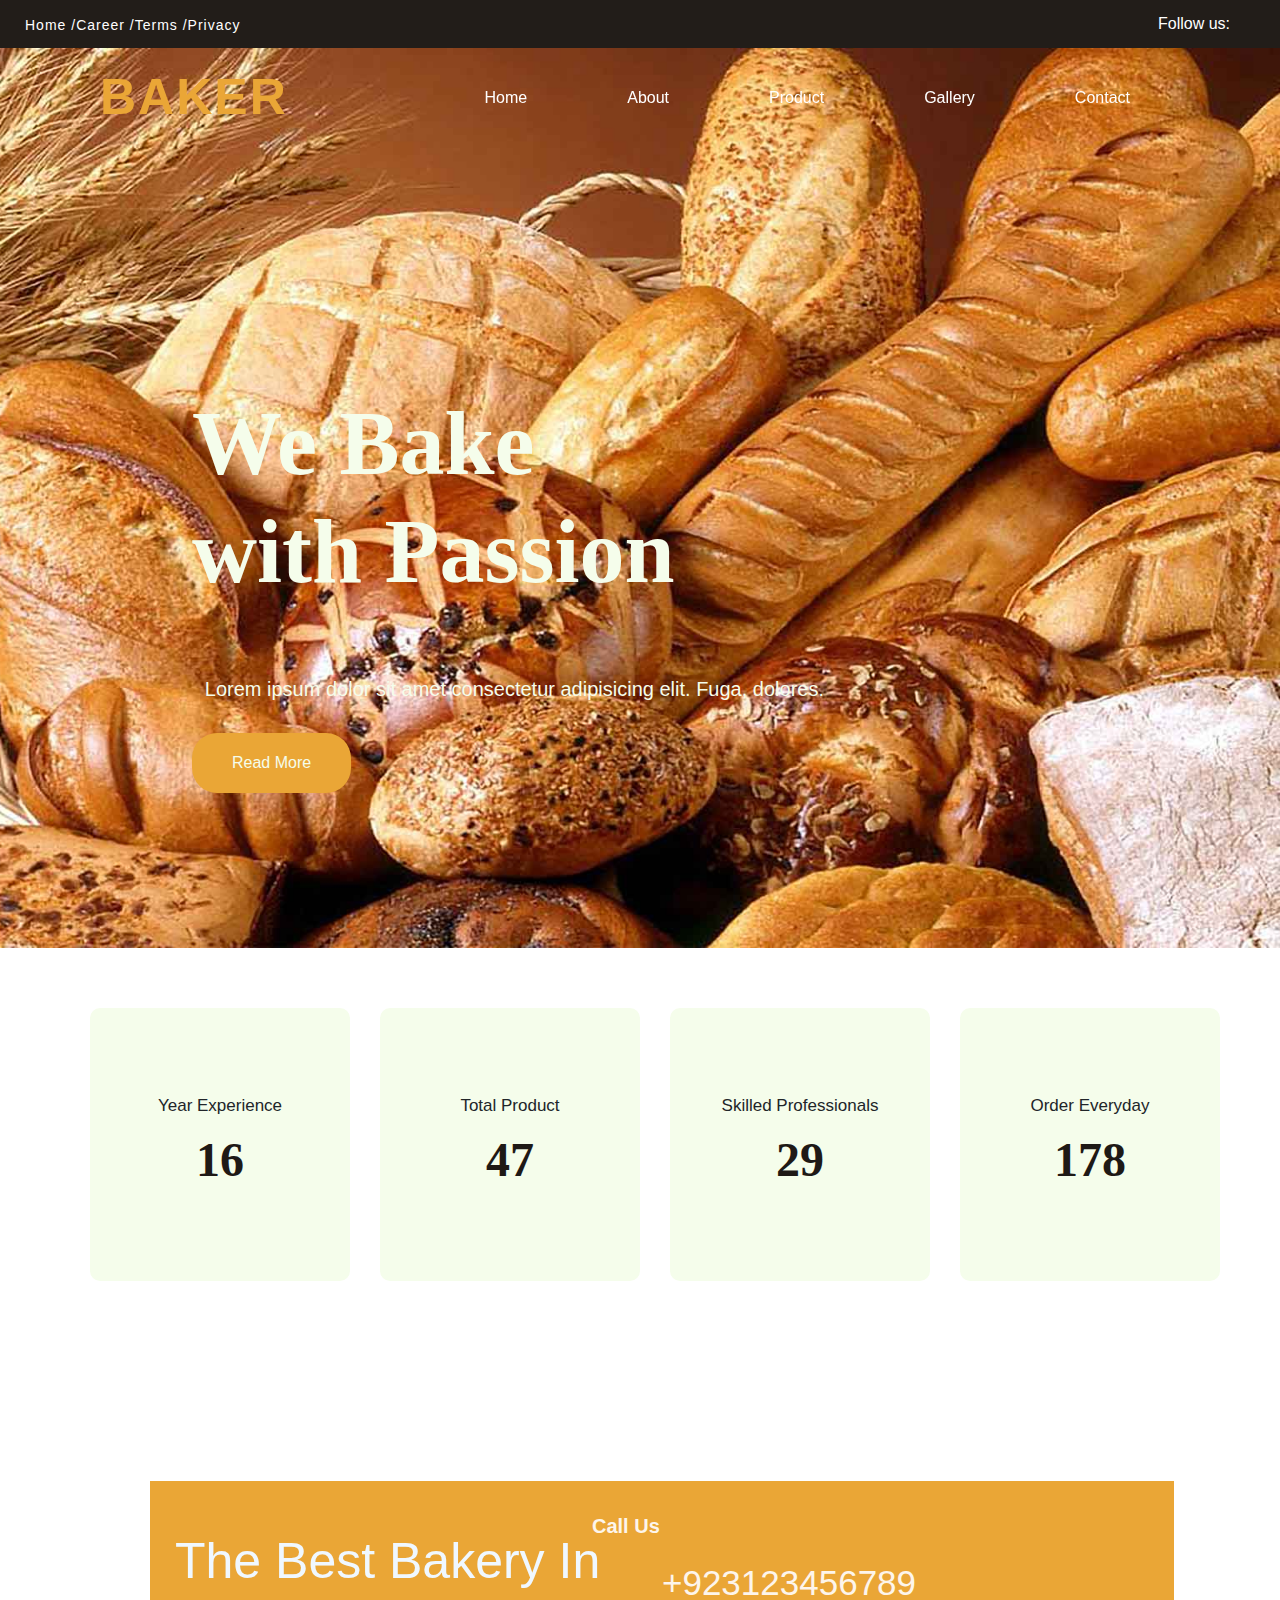
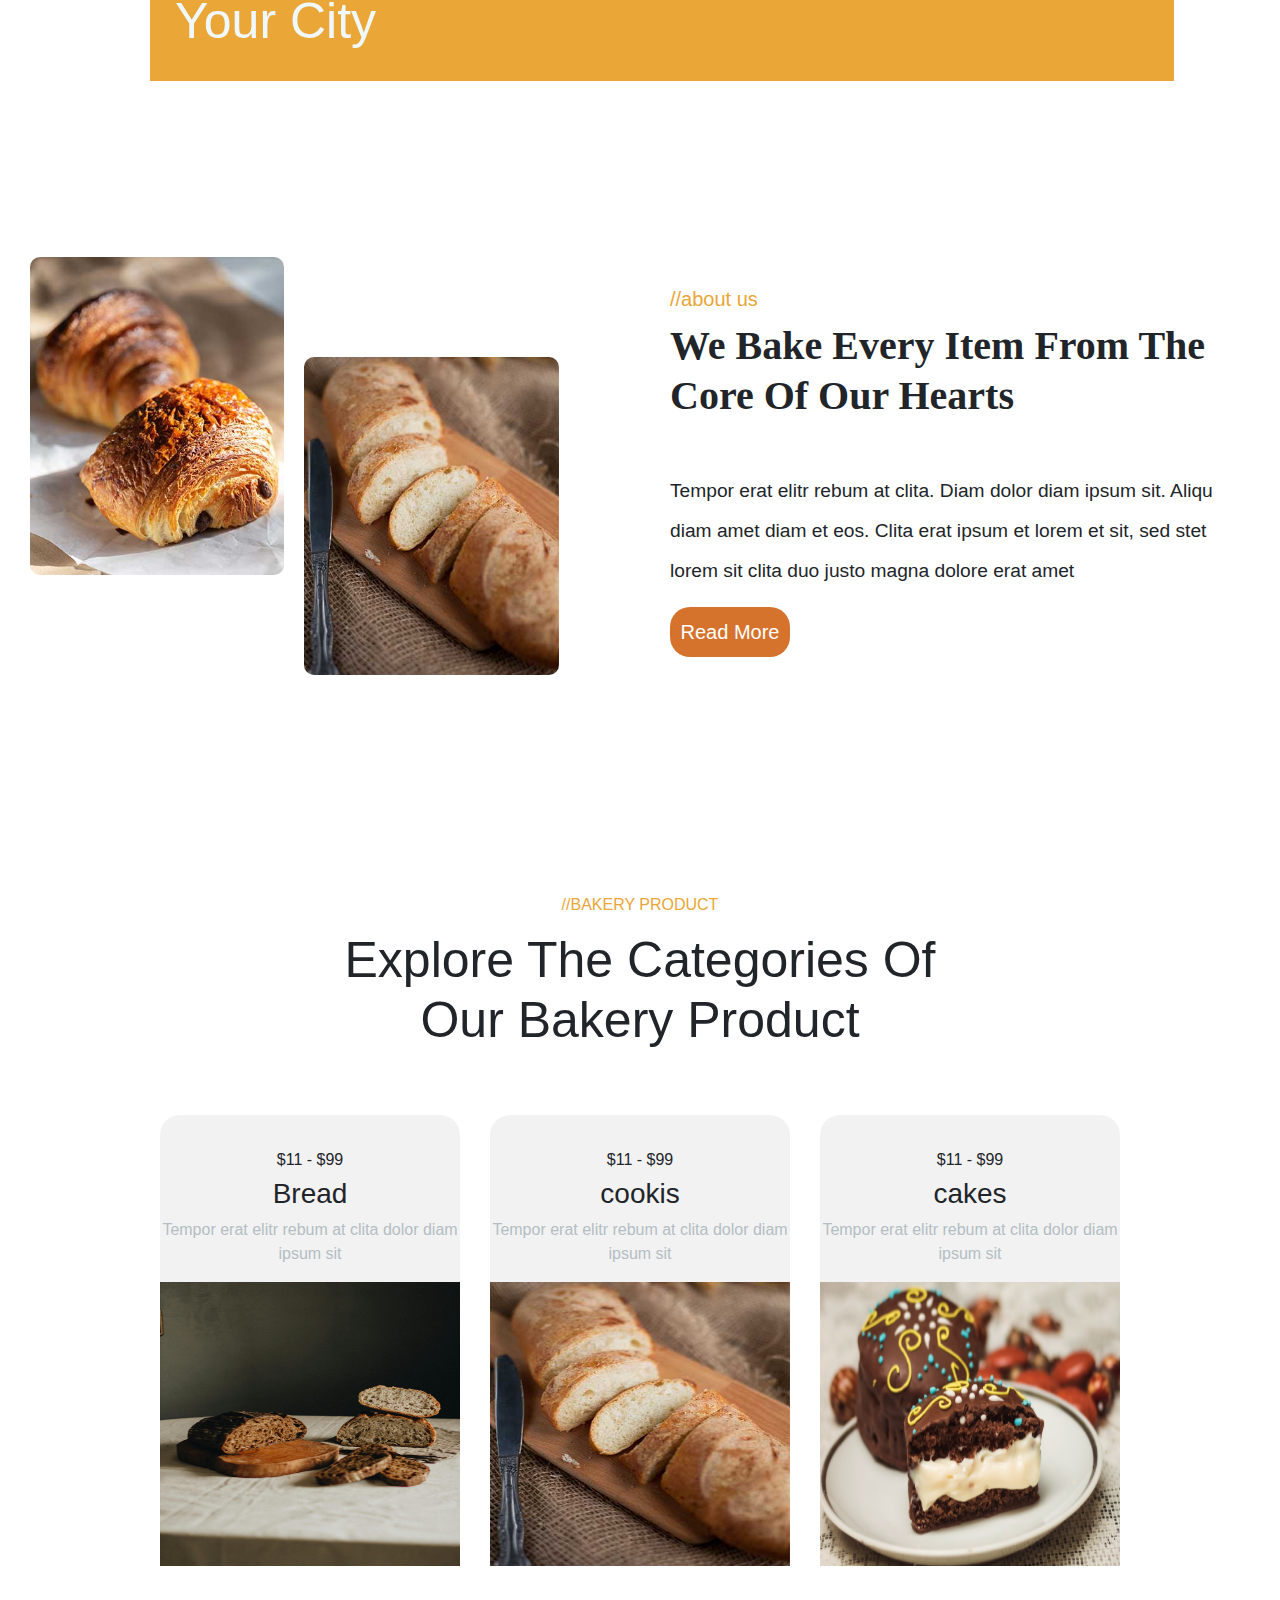
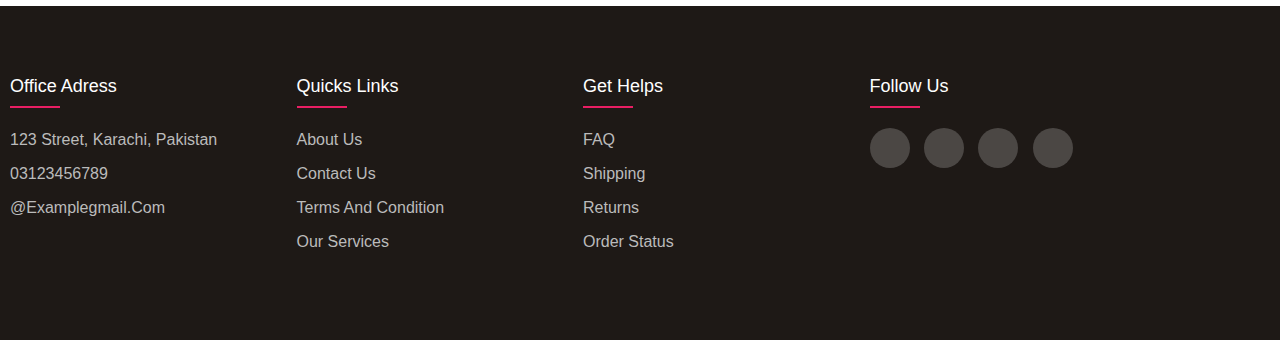
<file: project/index.html>
<!DOCTYPE html>
<html lang="en">
<head>
    <meta charset="UTF-8">
    <meta name="viewport" content="width=device-width, initial-scale=1.0">
    <link rel="stylesheet" href="style.css">
    <title>Baker & Bitez</title>
    <link rel="stylesheet" href="style.css">
    <link href="https://cdn.jsdelivr.net/npm/bootstrap@5.3.3/dist/css/bootstrap.min.css" 
    rel="stylesheet"
     integrity="sha384-QWTKZyjpPEjISv5WaRU9OFeRpok6YctnYmDr5pNlyT2bRjXh0JMhjY6hW+ALEwIH"
      crossorigin="anonymous">
<script src="https://cdn.jsdelivr.net/npm/bootstrap@5.3.3/dist/js/bootstrap.bundle.min.js"
 integrity="sha384-YvpcrYf0tY3lHB60NNkmXc5s9fDVZLESaAA55NDzOxhy9GkcIdslK1eN7N6jIeHz" 
 crossorigin="anonymous"></script>
<link rel="stylesheet" href="https://cdnjs.cloudflare.com/ajax/libs/font-awesome/6.5.1/css/all.min.css" 
integrity="sha512-DTOQO9RWCH3ppGqcWaEA1BIZOC6xxalwEsw9c2QQeAIftl+Vegovlnee1c9QX4TctnWMn13TZye+giMm8e2LwA=="
 crossorigin="anonymous" referrerpolicy="no-referrer" />
</head>
<body>
    <div class="container-1">
        <div class="left">
                <small><a href="">Home  /</a></small>
                <small><a href="">Career  /</a></small>
                <small><a href="">Terms  /</a></small>
                <small><a href="">Privacy</a></small>
        </div>
        <div class="right-1">
            <p>Follow us:</p>
             
        <div class="follow">
          <i class="fa-brands fa-facebook"></i>
          <i class="fa-brands fa-instagram"></i>
          <i class="fa-brands fa-twitter"></i>
          <i class="fa-brands fa-tiktok"></i>
        </div>
        
        </div>
    </div>
    <!-- topbar end -->
    
    <!-- navbar start -->
    <header>
         <a class="logo" href="">Baker </a>
             <div class="menu">
                <div class="btn">
                  <i class="fa-solid fa-x close-btn"></i>
                </div>
                 <a href="index.html">Home</a>
                 <a href="about us.html">About</a>
                 <a href="product.html">Product</a>
                 <a href="gallery.html">Gallery</a>
                 <a href="conctact us.html">Contact</a>
                </div>
            <div class="btn"> <i class="fa-solid fa-bars menu-icon"></i>
            
        </div>
      </header>
      <section class="section-main">

        <h1>We Bake <br> with Passion</h1>
        <p>Lorem ipsum dolor sit amet consectetur adipisicing elit. Fuga, dolores.</p>
        <button class="btn-3">Read More</button>
       </section>
                   <!-- facts starts -->
      

        <div class="containor-1">
          
          <div class="experience">
            <i class="fa-solid fa-certificate number-containor fa-4x"></i>
            <p class="year"> <br><br>Year Experience</p>
            <span class="number1" data-val="85">0000</span>
          </div>
          <div class="experience">
            <i class="fa-solid fa-bread-slice number-containor fa-4x"></i>
            <p class="year"><br> <br>Total Product</p>
            <span class="number1" data-val="247">0000</span>
          </div>
          <div class="experience">
            <i class="fa-solid fa-users number-containor fa-4x"></i>
            <p class="year"><br><br>Skilled Professionals</p>
            <span class="number1" data-val="146">0000</span>
          </div>
          <div class="experience">
            <i class="fa-solid fa-cart-shopping number-containor fa-4x"></i>
            <p class="year"><br> <br>Order Everyday</p>
            <span class="number1" data-val="999">0000</span>
          </div>
        </div>

        
       <!--box start-->
      <div class="box">
        <div class="right_box">
         <h1 class="hade">The Best Bakery In<br>Your City</h1>
        </div>
         <div class="left_box">
           <i class="fa-solid fa-phone fa-div"></i>
           <p class="para_1">Call Us</p>
           <p class="para_2">+923123456789</p>
        </div>
       </div>
       <!--box end-->

       <!-- about start -->
       <div class="maincontainer">
        
        <div class="man-1">
            <div class="picture">
        <img class="img-1" src="image/about-1.jpg">
            <img class="img-1-1" src="image/about-2.jpg">
        </div>
        </div>
        <div class="textabout">
         
        <div class="head">
            <h5>//about us</h5>
            <h1>We Bake Every Item From The Core Of Our Hearts</h1>
            <br>
            <p>Tempor erat elitr rebum at clita. Diam dolor diam ipsum sit. Aliqu diam amet diam et eos. Clita erat ipsum et lorem et sit, sed stet lorem sit clita duo justo magna dolore erat amet</p>
            <button class="btn-1">Read More</button>
            </div>
          </div>
        </div> 
       
       
        <p class="con">//BAKERY PRODUCT</P>
            <h1 class="heading">Explore The Categories Of <br> Our Bakery Product</h1>
    
                    
    
          <div class="gallery">
    
            <div class="content">
              <h6>$11 - $99</h6>
              <h3>Bread</h3>
              <p class="txt-p">Tempor erat elitr rebum at clita dolor diam ipsum sit </p>
              <img class="img_3" src="image/product1.jpg">
            </div>
    
            <div class="content">
              <h6>$11 - $99</h6>
              <h3>cookis</h3>
              <p class="txt-p">Tempor erat elitr rebum at clita dolor diam ipsum sit</p>
              <img class="img_3" src="image/about-2.jpg">
            </div>
    
            <div class="content">
              <h6>$11 - $99</h6>
              <h3>cakes</h3>
              <p class="txt-p">Tempor erat elitr rebum at clita dolor diam ipsum sit</p>
              <img class="img_3" src="image/img6.png">
            </div>
    
          </div>
          
     
          <!-- <call box end -->
 <!-- footer star -->
    <div class="footer">
      <div class="row">
        <div class="row-1">
          <div class="addres-1">
            <h4> Office Adress</h4>
            <ul class="ul-1">
                <li><a href="">123 Street, karachi, pakistan</a></li>
                <li><a href="">03123456789</a></li>
                <li><a href="">@examplegmail.com</a></li>
            </ul>
          </div>
          <div class="addres-1">
            <h4>Quicks links</h4>
            <ul class="ul-1">
              <li><a href="">About us</a></li>
              <li><a href="">Contact us</a></li>
              <li><a href="">Terms and condition</a></li>
              <li><a href="">Our services</a></li>
            </ul>
          </div>
          <div class="addres-1">
            <h4>Get Helps</h4>
            <ul class="ul-1">
              <li><a href="">FAQ</a></li>
              <li><a href="">Shipping</a></li>
              <li><a href="">Returns</a></li>
              <li><a href="">Order status</a></li>
            </ul>
          </div>
          <div class="addres-1">
            <h4>Follow us</h4>
            <div class="social-links">
              <a href=""><i class="fa-brands fa-facebook-f fa-anker"></i></i></a>
              <a href=""><i class="fa-brands fa-youtube fa-anker"></i></i></a>
              <a href=""><i class="fa-brands fa-yahoo fa-anker"></i></i></a>
              <a href=""><i class="fa-brands fa-github fa-anker"></i></i></a>
            </div>
          </div>
        </div>
      </div>
      </div>
    

      <script src="section.js"></script>
</body>
</html>
</file>
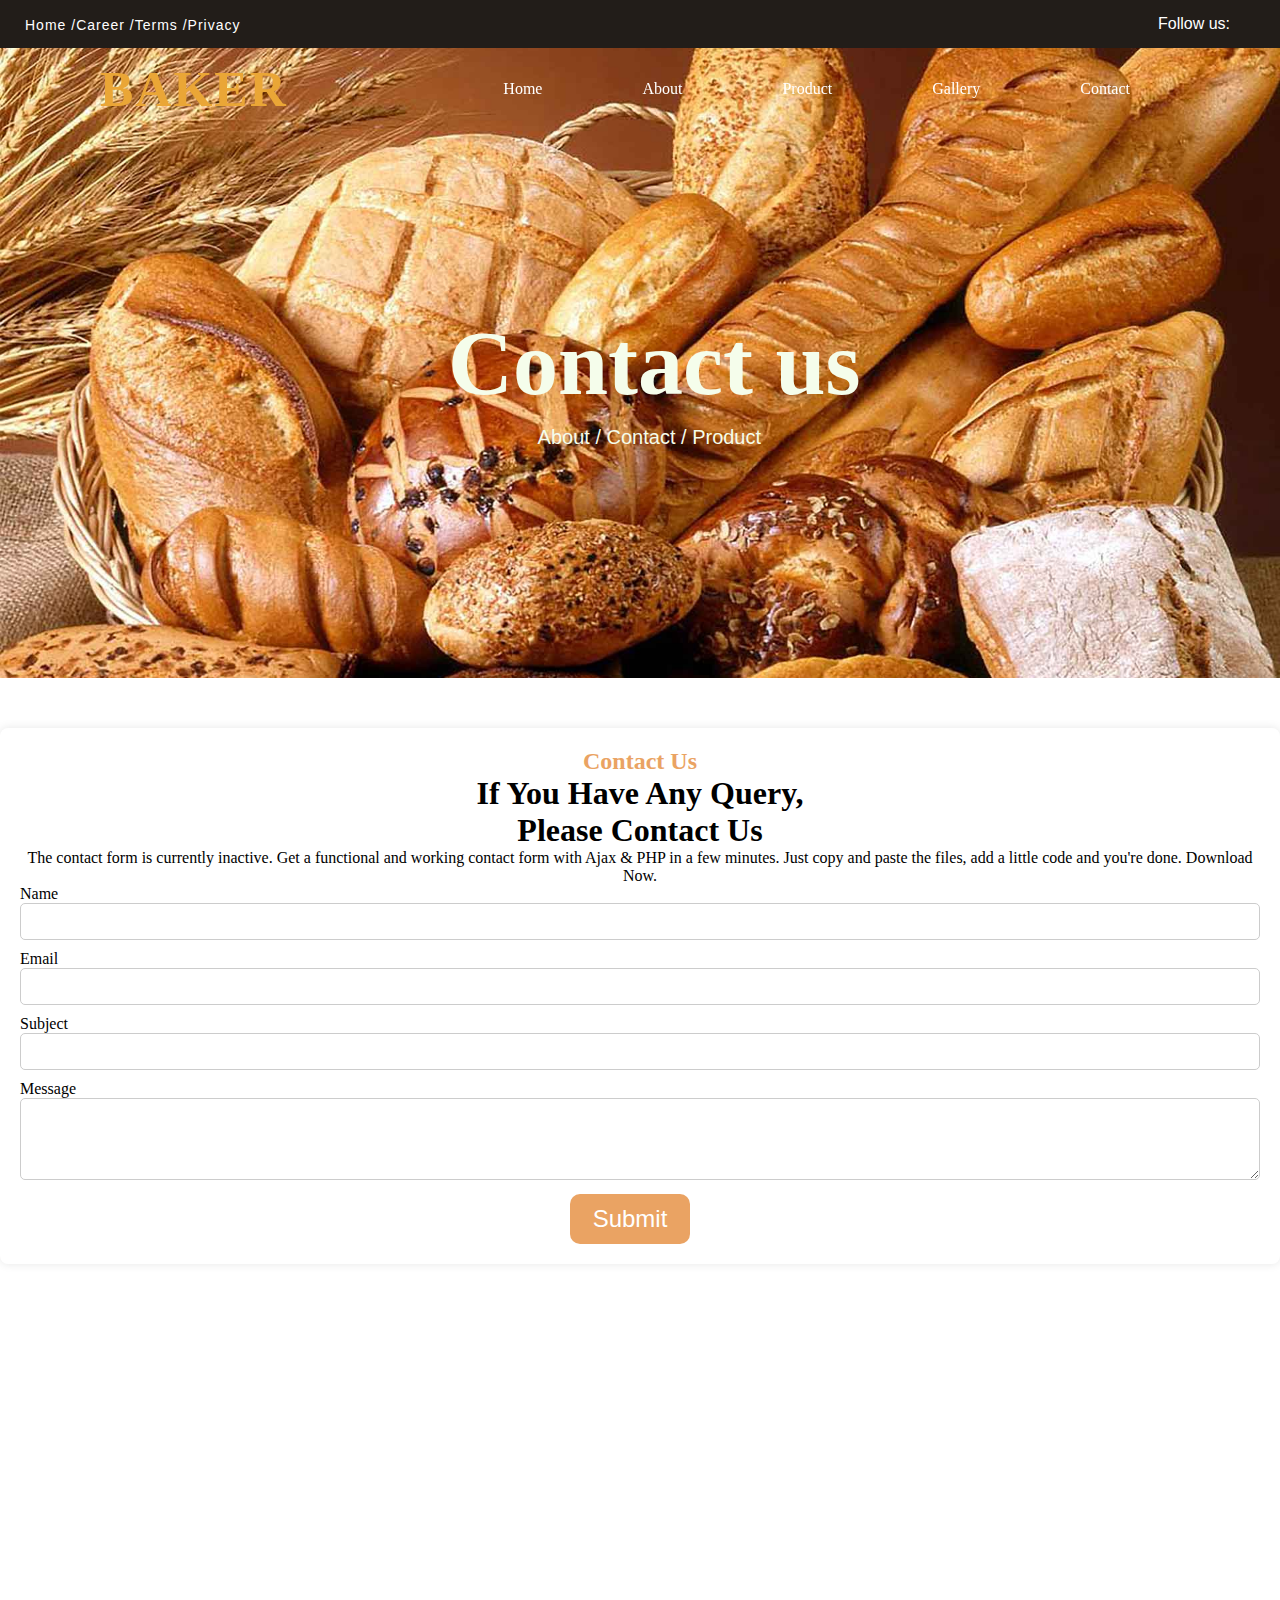
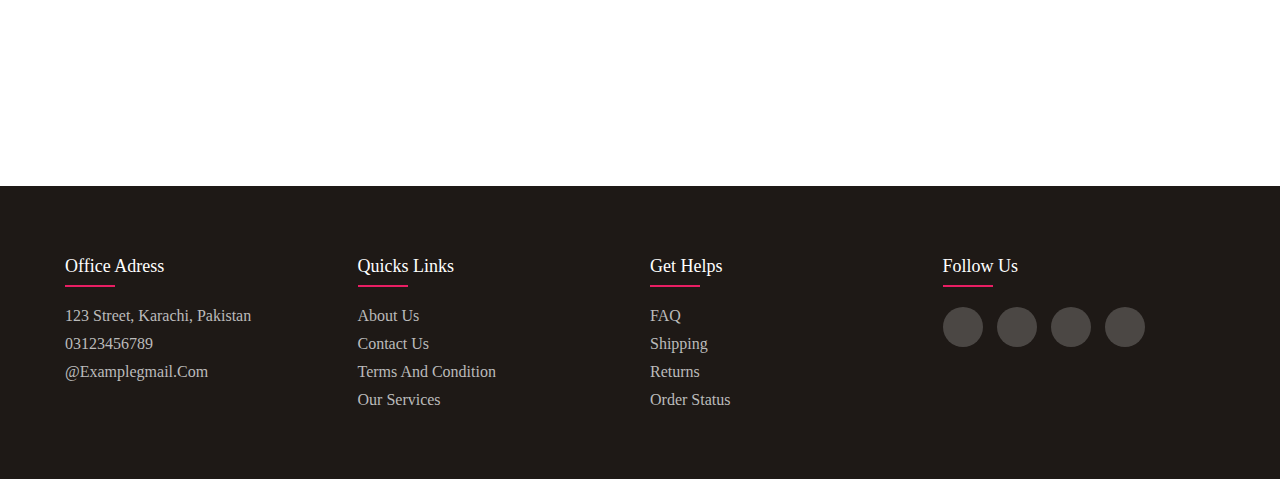
<file: project/conctact us.html>
<!DOCTYPE html>
<html lang="en">
<head>
<meta charset="UTF-8">
<meta name="viewport" content="width=device-width, initial-scale=1.0">
<link rel="stylesheet" href="conctact us.css">
<link rel="stylesheet" href="https://cdnjs.cloudflare.com/ajax/libs/font-awesome/6.5.1/css/all.min.css" 
integrity="sha512-DTOQO9RWCH3ppGqcWaEA1BIZOC6xxalwEsw9c2QQeAIftl+Vegovlnee1c9QX4TctnWMn13TZye+giMm8e2LwA=="
 crossorigin="anonymous" referrerpolicy="no-referrer" />
 <integrity="sha384-QWTKZyjpPEjISv5WaRU9OFeRpok6YctnYmDr5pNlyT2bRjXh0JMhjY6hW+ALEwIH"
      crossorigin="anonymous">
<script src="https://cdn.jsdelivr.net/npm/bootstrap@5.3.3/dist/js/bootstrap.bundle.min.js"
 integrity="sha384-YvpcrYf0tY3lHB60NNkmXc5s9fDVZLESaAA55NDzOxhy9GkcIdslK1eN7N6jIeHz" 
 crossorigin="anonymous"></script>
</head>
<body>
    <div class="container-1">
        <div class="left">
                <small><a href="#">Home  /</a></small>
                <small><a href="#">Career  /</a></small>
                <small><a href="#">Terms  /</a></small>
                <small><a href="#">Privacy</a></small>
        </div>
        <div class="right-1">
            <p>Follow us:</p>
             
        <div class="follow">
          <i class="fa-brands fa-facebook"></i>
          <i class="fa-brands fa-instagram"></i>
          <i class="fa-brands fa-twitter"></i>
          <i class="fa-brands fa-tiktok"></i>
        </div>
        
        </div>
    </div>
    <!-- topbar end -->
    
    <!-- navbar start -->
    <header>
      <a class="logo" href="">Baker </a>
          <div class="menu">
             <div class="btn">
               <i class="fa-solid fa-x close-btn"></i>
             </div>
              <a href="index.html">Home</a>
              <a href="about us.html">About</a>
              <a href="product.html">Product</a>
              <a href="gallery.html">Gallery</a>
              <a href="conctact us.html">Contact</a>
             </div>
         <div class="btn"> <i class="fa-solid fa-bars menu-icon"></i>
         
     </div>
   </header>
      <section class="section-main">

        <h1>Contact us</h1>
        <p>About / Contact / Product </p>
       </section>
  
    <div class="container">
        <h2>Contact Us</h2>
        <h1>If You Have Any Query,<br> Please Contact Us</h1>
        <p>The contact form is currently inactive. Get a functional and working contact form with Ajax & PHP in a few minutes. Just copy and paste the files, add a little code and you're done. Download Now.</p>
        <form id="contactForm">
            <label for="name">Name</label>
            <input type="text" id="name" name="name" required>
    
            <label for="email">Email</label>
            <input type="email" id="email" name="email" required>
    
            <label for="subject">Subject</label>
            <input type="text" id="subject" name="subject" required>
    
            <label for="message">Message</label>
            <textarea id="message" name="message" rows="4" required></textarea>
    
            <input type="submit" value="Submit">
        </form>
    </div>
   
    <br>
    <div class="map"><iframe src="https://www.google.com/maps/embed?pb=!1m18!1m12!1m3!1d924237.7111509291!2d66.49588169606527!3d25.192983466530812!2m3!1f0!2f0!3f0!3m2!1i1024!2i768!4f13.1!3m3!1m2!1s0x3eb33e06651d4bbf%3A0x9cf92f44555a0c23!2sKarachi%2C%20Karachi%20City%2C%20Sindh%2C%20Pakistan!5e0!3m2!1sen!2s!4v1711201136640!5m2!1sen!2s" width="600" height="450" style="border:0;" allowfullscreen="" loading="lazy" referrerpolicy="no-referrer-when-downgrade"></iframe></div>
<!-- footer star -->
<div class="footer">
    <div class="row">
      <div class="row-1">
        <div class="addres-1">
          <h4> Office Adress</h4>
          <ul class="ul-1">
              <li><a href="">123 Street, karachi, pakistan</a></li>
              <li><a href="">03123456789</a></li>
              <li><a href="">@examplegmail.com</a></li>
          </ul>
        </div>
        <div class="addres-1">
          <h4>Quicks links</h4>
          <ul class="ul-1">
            <li><a href="">About us</a></li>
            <li><a href="">Contact us</a></li>
            <li><a href="">Terms and condition</a></li>
            <li><a href="">Our services</a></li>
          </ul>
        </div>
        <div class="addres-1">
          <h4>Get Helps</h4>
          <ul class="ul-1">
            <li><a href="">FAQ</a></li>
            <li><a href="">Shipping</a></li>
            <li><a href="">Returns</a></li>
            <li><a href="">Order status</a></li>
          </ul>
        </div>
        <div class="addres-1">
          <h4>Follow us</h4>
          <div class="social-links">
            <a href=""><i class="fa-brands fa-facebook-f fa-anker"></i></i></a>
            <a href=""><i class="fa-brands fa-youtube fa-anker"></i></i></a>
            <a href=""><i class="fa-brands fa-yahoo fa-anker"></i></i></a>
            <a href=""><i class="fa-brands fa-github fa-anker"></i></i></a>
          </div>
        </div>
      </div>
    </div>
  </div>
  <script src="conctact us.js"></script>
  <script src="section.js"></script>
</body>
</html>
</file>
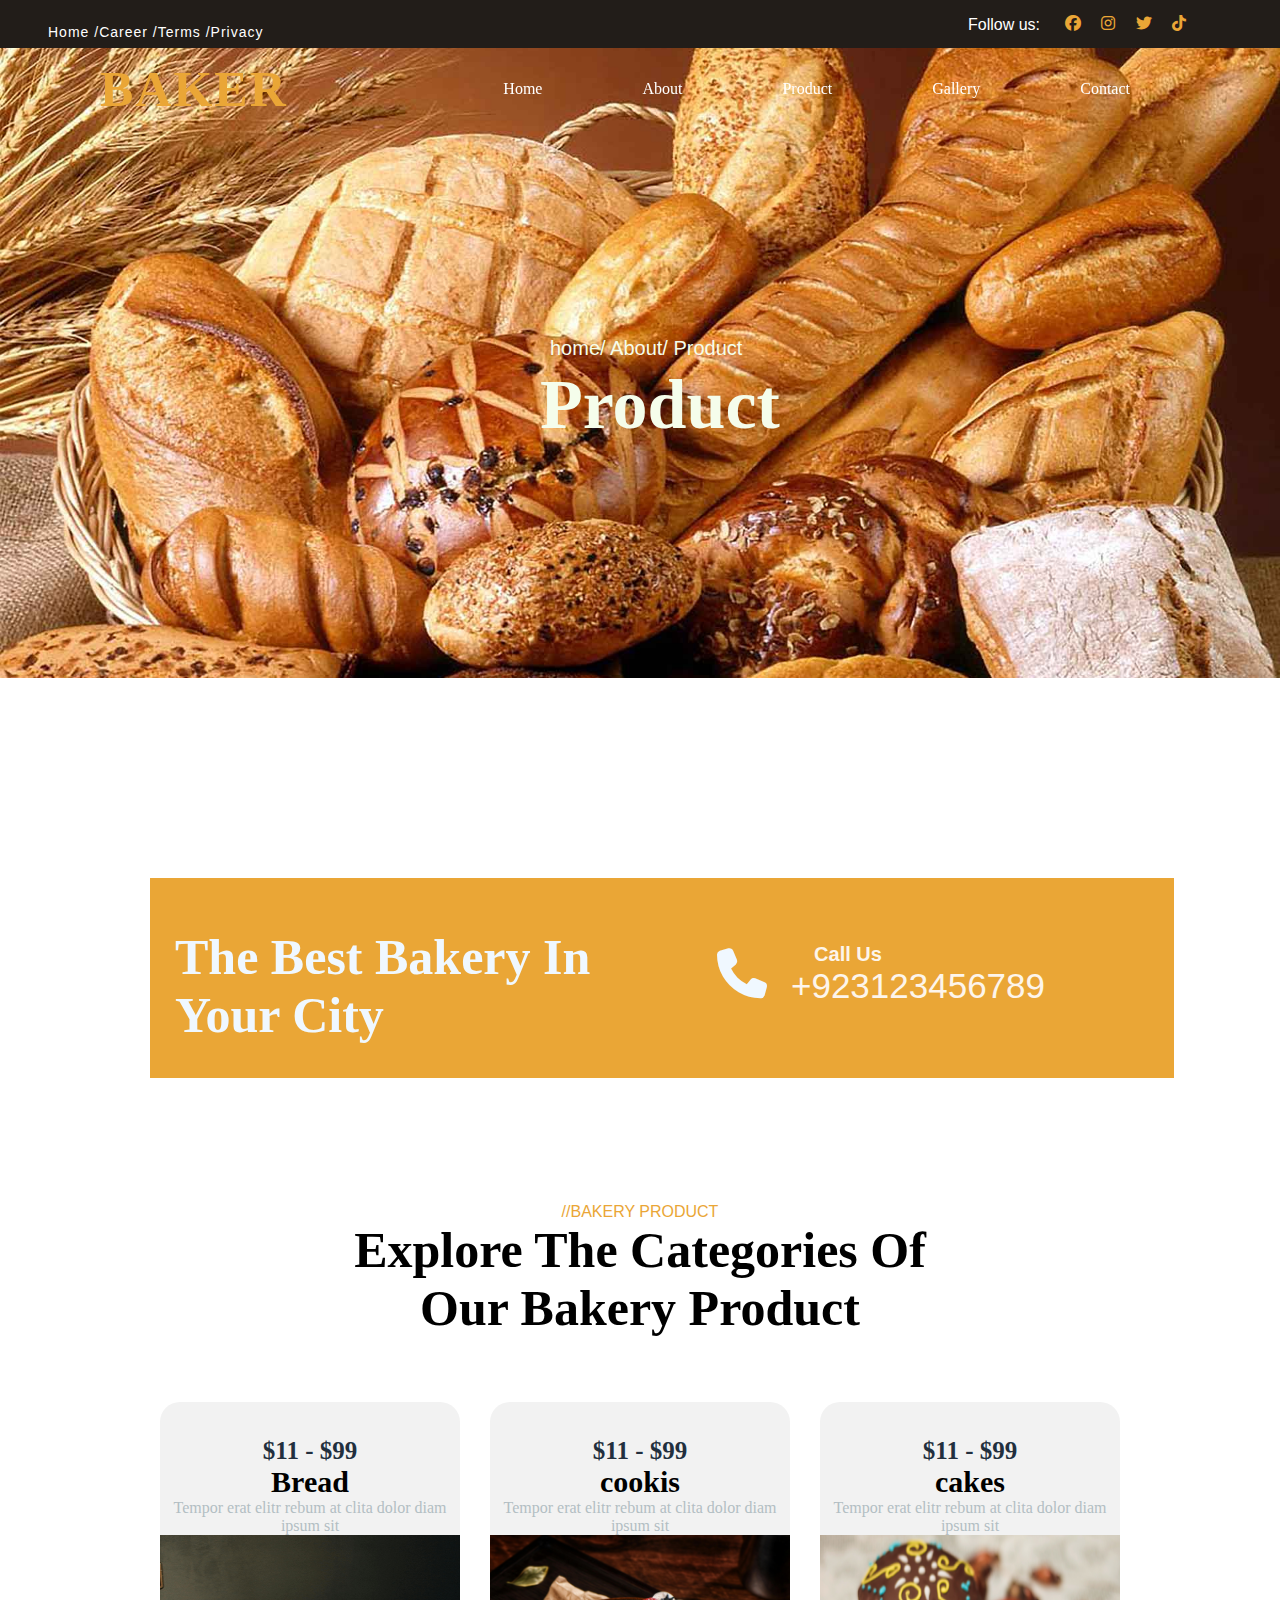
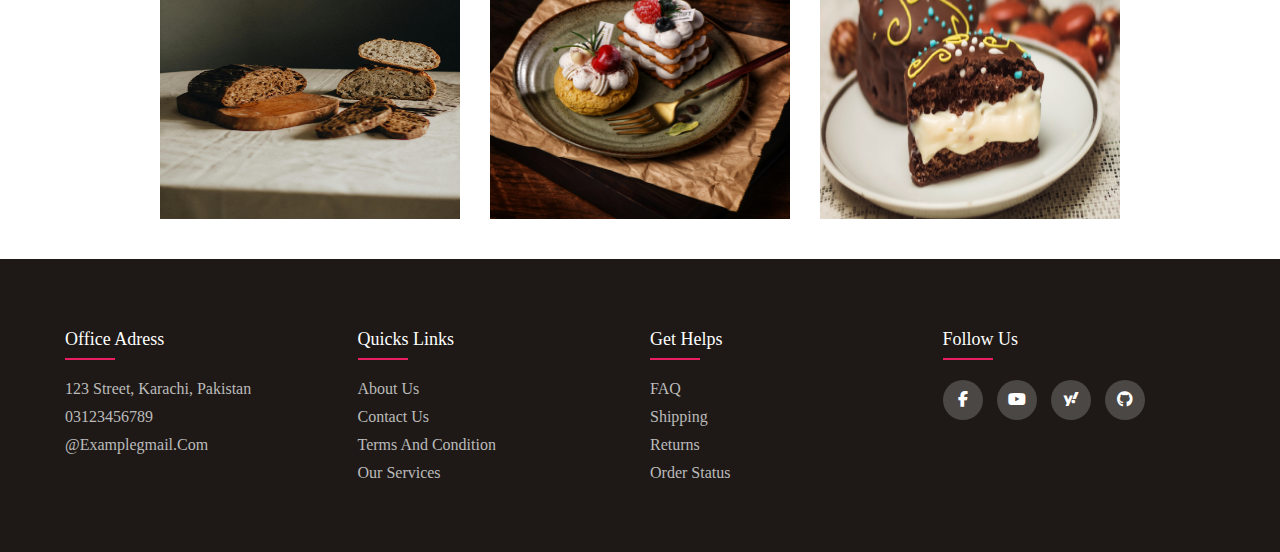
<file: project/product.html>
<!DOCTYPE html>
<html lang="en">
<head>
    <link rel="stylesheet" href="https://cdnjs.cloudflare.com/ajax/libs/font-awesome/6.1.1/css/all.min.css">
    <link rel="stylesheet" href="product.css">
    <title>PRODUCT page</title>
</head>
<body>
   <!-- topbar start -->
   <div class="container">
    <div class="left">
            <small><a href="">Home  /</a></small>
            <small><a href="">Career  /</a></small>
            <small><a href="">Terms  /</a></small>
            <small><a href="">Privacy</a></small>
    </div>
    <div class="right-1">
        <p>Follow us:</p>
         
    <div class="follow">
      <i class="fa-brands fa-facebook"></i>
      <i class="fa-brands fa-instagram"></i>
      <i class="fa-brands fa-twitter"></i>
      <i class="fa-brands fa-tiktok"></i>
    </div>
    </div>
</div>
<!-- topbar end -->
<!-- navbar start -->
<header>
  <a class="logo" href="">Baker </a>
      <div class="menu">
         <div class="btn">
           <i class="fa-solid fa-x close-btn"></i>
         </div>
          <a href="index.html">Home</a>
          <a href="about us.html">About</a>
          <a href="product.html">Product</a>
          <a href="gallery.html">Gallery</a>
          <a href="conctact us.html">Contact</a>
         </div>
     <div class="btn"> <i class="fa-solid fa-bars menu-icon"></i>
     
 </div>
</header>
<!-- navbar end -->
<section class="section-main">

  <h1> <br>Product</h1>
  <p><br><br><br>home/ About/ Product</p>
 </section> 
  <!--box start-->
      <div class="box">
       <div class="right_box">
        <h1 class="hade">The Best Bakery In<br>Your City</h1>
       </div>
        <div class="left_box">
          <i class="fa-solid fa-phone fa-div"></i>
          <p class="para_1">Call Us</p>
          <p class="para_2">+923123456789</p>
       </div>
      </div>
      <!--box end-->
      
      <!--Hading start-->
          <p class="con">//BAKERY PRODUCT</P>
        <h1 class="heading">Explore The Categories Of <br> Our Bakery Product</h1>
       <!--Haeding end-->  
                
      <!--card start-->
      <div class="gallery">

        <div class="content">
          <h6>$11 - $99</h6>
          <h3>Bread</h3>
          <p>Tempor erat elitr rebum at clita dolor diam ipsum sit</p>
          <img class="img_3" src="img/product1.jpg">
        </div>

        <div class="content">
          <h6>$11 - $99</h6>
          <h3>cookis</h3>
          <p>Tempor erat elitr rebum at clita dolor diam ipsum sit</p>
          <img class="img_3" src="img/proucte2.jpg">
        </div>

        <div class="content">
          <h6>$11 - $99</h6>
          <h3>cakes</h3>
          <p>Tempor erat elitr rebum at clita dolor diam ipsum sit</p>
          <img class="img_3" src="img/img6.png">
        </div>
      </div>
      <!--card end-->
      <!--footer start -->
      <footer>
     <div class="footer">
       <div class="row">
         <div class="row-1">
           <div class="addres">
             <h4> Office Adress</h4>
             <ul>
                 <li><a href="">123 Street, karachi, pakistan</a></li>
                 <li><a href="">03123456789</a></li>
                 <li><a href="">@examplegmail.com</a></li>
             </ul>
           </div>
           <div class="addres">
             <h4>Quicks links</h4>
             <ul>
               <li><a href="">About us</a></li>
               <li><a href="">Contact us</a></li>
               <li><a href="">Terms and condition</a></li>
               <li><a href="">Our services</a></li>
             </ul>
           </div>
           <div class="addres">
             <h4>Get Helps</h4>
             <ul>
               <li><a href="">FAQ</a></li>
               <li><a href="">Shipping</a></li>
               <li><a href="">Returns</a></li>
               <li><a href="">Order status</a></li>
             </ul>
           </div>
           <div class="addres">
             <h4>Follow us</h4>
             <div class="social-links">
               <a href=""><i class="fa-brands fa-facebook-f"></i></i></a>
               <a href=""><i class="fa-brands fa-youtube"></i></i></a>
               <a href=""><i class="fa-brands fa-yahoo"></i></i></a>
               <a href=""><i class="fa-brands fa-github"></i></i></a>
             </div>
           </div>
         </div>
       </div>
       </div>
        
      
   
 </footer>
      <script src="product.js"></script>
</body>
</html>
</file>
<file: project/style.css>
*{
    margin: 0;
    padding: 0;
    box-sizing:border-box ;
    font-family: sans-serif;
}
.container-1{
    display: flex;
    height: 48px;
    background: #221d19;
    width: 100%;
    font: 16px Roboto,sans-serif;
    color: #212529;
    align-items: center;
    justify-content: center;
}
.left{
    display: flex;
    list-style: none;
    padding: 5px 25px;
    width: 50%;
    height: 24px;
    font: 16px Roboto,sans-serif;
   
}
.left small a{
    text-decoration: none;
    color: white;
    top: 10px;
    margin: 5x;
    letter-spacing: 1px;
    margin-top: 12px;
    font: 14px Roboto,sans-serif;
    cursor: pointer;
}
.right-1{
    color: #f5fdeb;
    width: 50%;
    display: flex;
    align-items: end;
    justify-content: end;
}
.right-1 p {
    right: 0;
    color: white;
    margin: 0;
}
.follow{
    padding: 0 25px;
    letter-spacing: 15px;
    color: #EAA636;
    cursor: pointer;
}
header {
    z-index: 999;
    position: fixed;
    top: 0;
    left: 0;
    width: 100%;
    display: flex;
    justify-content: space-between;
    align-items: center;
    padding: 60px 100px;
    transition: 0.9s;
}
header .logo {
    color: #EAA636;
    font-size: 50px;
    font-weight: 700;
    text-transform: uppercase;
    text-decoration: none;
    letter-spacing: 2px;
}
header .menu {
    position: relative;
    display: flex;
    justify-content: center;
    align-items: center;
}
header .menu a {
    font: 24px;
    font-weight: 500;
    text-decoration: none;
    color: #fff;
    margin: 0 40px;
    padding: 0 10px;
    border-radius: 20px;
    transition: 0.3s;
    transition-property: color, background;
    background: rgba(0,0,0,0.0.1);
}
header .menu a:hover{
    color: #EAA636;
    background-color: #fff;
}
header.sticky {
    background: #221d19;
    color: #212529;
    top: 0;
    left: 0;
    padding: 10px 100px;
}
header .btn {
    color: #fff;
    font-size: 25px;
    cursor: pointer;
    display: none;
}
.section-main {
    position: relative;
    width: 100%;
    min-height: 100vh;
    background: url("image/carousel-1.jpg") no-repeat;
    background-color: linear-gradient(rgba(0,0,0,0.9) rgba(0,0,0,0.9));
    --bs-gradient: linear-gradient(180deg, rgba(255, 255, 255, 0.15), rgba(255, 255, 255, 0));
    background-position: center;
    color: linear-gradient(rgba(0,0,0,0.9) rgba(0,0,0,0.9));
    background-size:cover ;
    display: flex;
    align-items: center;
    opacity: 5;
}
.section-main h1 {
    font: 90px "Playfair Display",serif;
    font-weight: 900;
    color: #F5FDEB !important;
    margin: 10% 15%;
    line-height: 1.2;
    text-decoration: double;
    left: 20%;
    top: 50%;
}
.section-main p {
    position: absolute;
    top: 70%;
    left: 16%;
    font: 20px Roboto,sans-serif;
    color:#F5FDEB !important;
}
.btn-3 {
    position: absolute;
    background-color: #EAA636;
    padding: 15px 40px;
    height: 60px;
    margin: 10px 0;
    color: white;
    cursor: pointer;
    border-radius: 25px;
    font: 16px Roboto,sans-serif;
    color: #F5FDEB;
    border: none;
    top: 75%;
    left: 15%;
    
}


/* facts start */


.extra {
    align-items: center;
    justify-content: center;
}

.containor-1{
    display: flex;
    max-width: 100%;
    height: auto;
    text-align: center;
    padding: 60px 60px 0px;
    position: relative;
    align-items: center;
    justify-content: center;
  }
.experience{
      background-color: #F5FDEB !important;
      padding: 48px;
      width: 260px;
      height: 273px;
      margin-left: 30px;
      border-radius: 10px;
      cursor: pointer;
      transition: .5s;
    
  }
.number-containor{
    color: #EAA636;
    margin-top: 8px;
  }

.year{
    font: 17px Roboto,sans-serif;
  }
.number1{
    
    font:  48px "Playfair Display",serif;
    font-weight: 700;
    color: #1E1916;
  }
.extra{
    padding: 96px 12px;
  }
 div.experience:hover {
    transform: scale(1.1);
    background: #fff;
    border: 1px solid #F5FDEB;
  }


 /*box start*/

 .box {
     height: 200px;
     width: 80%;
     margin-top: 200px;
     background-color: #eaa636;
     color: aliceblue;
     margin-left : 150px;
     display: flex;
     justify-content: center;
     align-items: center;
 }
 .right_box{
     height: 150px;
     width: 50%;
     padding-top: 25px;
     padding-left: 25px;
     padding-bottom: 25px;
 }
 .left_box{
     height: 150px;
     width: 50%;
 }
 .hade{
     font-size: 50px;
     margin-bottom: 5px;
 
 }
 .fa-div{
     position: relative;
     bottom: 15px;
     margin-left: 55px;
     font-size: 50px;
     margin-top: 60px;
     
 }
 
 .para_1 { 
     position: relative;
     bottom: 70px;
     right: 70px;
     color: #fdf5eb;
     font-family: roboto,sans-serif;
     font-size: 20px;
     font-weight: bolder;
 }
 .para_2{
     position: relative;
     bottom: 70px;
     color: #fdf5eb;
     font-family:  roboto, sans-serif;
     font-size: 35px;
 }
 /* box end */

 /* about start */
 .maincontainer{
    display: flex;
    width: 100%;
   max-height: 657.59px;
   margin-top: 10%;
}
.man-1 {
    width: 50%;
    height: 465.59px;
    margin: 48px 0px 0px ;
    padding-left: 30px;
}
.picture {
    width: 30%;
    height: 30%;
    display: flex;
}
.img-1 {
    width: 255px;
    height: 318px;
    border-radius: 10px;
}
.img-1-1 {
    width: 255px;
    height: 318px;
    margin: 100px 20px;
    border-radius: 10px;
}
.textabout {
    display: flex;
    width: 50%;
    height: 465.59px;
    margin: 48px 0 ;
    padding: 30px;
   font-size: larger;
    line-height: 40px;

}
.head h5 {
    color: #EAA636;
}
.head h1 {
    margin: 10px 0px;
    font: 40px "Playfair Display",serif;
    line-height: 50px;
    font-weight: 800;
} 
.btn-1{
    color: #fff;
    background-color: rgb(213, 115, 45) ;
    border-radius: 20px;
    /* padding-right: 30px; */
    width: 120px;
    height: 50px;
    font-size: 20px;
    cursor: pointer;
    border: none;
    transition: 0.3s ease;
    position: absolute;
    font-weight: 500;

  
    
} 
 .btn-1 :hover{
background-color: rgb(213, 115, 45) ;
}   
 
h3{
    text-align: center;
    margin: 0;
    padding-top: 10;
    font-size: 30px;
}
.gallery{
    display: flex;
    flex-wrap: wrap;
    width: 100%;
    justify-content: center;
    align-items: center;
    margin: 50px 0;
}

.content{
    width: 300px;
    margin: 15px;
    box-sizing: border-box;
    float: left;
    text-align: center;
    border-radius: 20px;
    cursor: pointer;
    padding-top: 10px;
    box-shadow: 0 14px 28px rgba(0, 0, 0, 0.25),
    0 10px 10px rgba(0, 0, 0, 0.22.);
    transition: .4s;
    background: #f2f2f2;
    opacity: 1;
    transition: 0.6s;
}
.content:hover{
    box-shadow: 0 3px 6px #eaa636,
    0 3px 6px rgba(241, 109, 14, 0.637);
    opacity: 1;
}
.content >*{
    transform: translateY(25px);
    transition: transform 0.6s;
}
.content:hover >*{
    transform: translateY(0px);
    color: #eaa636;
    
}
.img_3{
    width: 100%;
    height: 284px;
    text-align: center;
    margin: 0 auto;
    display: block;
}
.txt-p{
    text-align: center;
    padding-top: 0 8px;
    color: #b2bec3;
}
h6{
    font-size: 25px;
    text-align: center;
    color: #222f3e;
    margin: 0;
}

.con{
    text-align: center;
    margin-top: 125px;
    color: #eaa636;
    font:16px roboto,sans-serif;
}
.heading{
    text-align: center;
    font-size: 50px;
}
 
  /* footer start */
  .footer{
    background: #1E1916;
     padding: 70px 0;
}

.row{
    max-width: 1170px;
    margin: auto;

}
.ul-1 {
    list-style: none;
    padding: 0;
}
.row-1 {
    display: flex;
    flex-wrap: wrap;
}
.addres-1 {
    width: 25%;
    padding: 0 10px;
}
.addres-1 h4 {
    font-size: 18px;
    color: #ffffff;
    text-transform: capitalize;
    margin-bottom: 30px;
    font-weight: 500;
    position: relative;
}
.addres-1 h4::before{
    content: '';
    position: absolute;
    left: 0;
    bottom: -10px;
    background-color: #e91e63;
    height: 2px;
    box-sizing: border-box;
    width: 50px;
}
.ul-1 li:not(:last-child) {
   margin-bottom: 10px;
}
.ul-1 li a {
    font-size: 16px;
    text-transform: capitalize;
    color: #ffffff;
    text-decoration: none;
    font-weight: 300;
    color: #bbbbbb;
    display: block;
    transition: all 0.3s ease;
}
.ul-1 li a:hover {
    color: #ffffff;
    padding-left: 8px;
}
.social-links a{
    display: inline-block;
    height: 40px;
    width: 40px;
    background-color: rgba(255, 255, 255, 0.2);
    margin:0 10px 10px 0;
    text-align: center;
    line-height: 40px;
    border-radius: 50%;
    color: #ffffff;
    transition: all 0.9s ease;
}
.social-links  :hover {
    background-color: #ffffff;
    color:#24262b;
}







@media (max-width: 1060px) {
    *{
        margin: 0;
        padding: 0;
        box-sizing: border-box;
    }
      /* header start */
    .container-1{
        display: none;
    }
    header {
        z-index: 999;
        position: fixed;
        top: 0;
        left: 0;
        width: 100%;
        display: flex;
        justify-content: space-between;
        align-items: center;
        padding: 20px 50px;
        transition: 0.9s;
    }
    header .logo {
        color: #EAA636;
        font-size: 50px;
        font-weight: 700;
        text-transform: uppercase;
        text-decoration: none;
        letter-spacing: 2px;
    }
    header .btn{
        display: block;
    }
    header .menu {
        position: fixed;
        background: #EAA636;
        flex-direction: column;
        min-width: 300px;
        height: 100vh;
        top: 0;
        right: -100%;
        padding: 80px 50px;
        transition: 0.5s;
        transition-property: right;

    }
    header .menu.active {
        right: 0;
    }
    header .menu .close-btn {
        position: absolute;
        top: 0;
        left: 0;
        margin: 25px;
    }
    header .menu a {
        display: block;
        font-size: 20px;
        margin: 20px;
        padding: 0 15px;
    }
    header.sticky {
        padding: 0 50px;
    }
    /* facts start */

    .containor-1{
        flex-direction: column;
    }
    .experience{
        max-width: 100%;
        height: 50%;
        margin: 10% 0;
        text-align: center;
        
      
    }
    /* box start */
    .box {
        height: 150px;
        width: 80%;
        margin-top: 200px;
        background-color: #eaa636;
        color: aliceblue;
        margin-left : 90px;
        display: flex;
        justify-content: center;
        align-items: center;
    }
    .right_box{
        height: 100px;
        width: 50%;
        padding-top: 10px;
        padding-left: 25px;
    }
    .left_box{
        height: 100px;
        width: 50%;
    }
    .hade{
        font-size: 18px;
        margin-bottom: 0;
        padding-bottom: 0;
        margin-top: 10px;
    }
    .fa-div{
        position: relative;
        bottom: 0;
        top: 20px;
        margin-left: 0;
        font-size: 25px;
        margin-top: 0;
        
    }
    
    .para_1 { 
        position: relative;
        bottom: 0;
        right: 0;
        top: 25px;
        color: #fdf5eb;
        font-family: roboto,sans-serif;
        font-size: 15px;
        font-weight: bolder;
    }
    .para_2{
        position: relative;
        bottom: 10px;
        top: 10px;
        color: #fdf5eb;
        font-family:  roboto, sans-serif;
        font-size: 18px;
    }
    .maincontainer{
        display: flex;
        width: 100%;
       max-height: 657.59px;
       margin-top: 20%;
    }
    .man-1 {
        width: 50%;
        height:300px;
        margin: 0;
        
    }
    .img-1 {
        width: 150%;
        height: 40vh;
        border-radius: 10px;
        
    }
    .img-1-1 {
        width: 150%;
        height: 40vh;
        margin: 80px 20px;
        border-radius: 10px;
    }
    .textabout {
        height: 300px;
        width: 50%;
        margin: 0 ;
        padding: 0;
       font-size: larger;
        line-height: 25px;
    
    }
    .con {
        margin-top: 50%;
    }
   
    .textabout h5 {
        color: #EAA636;
    }
    .textabout h1 {
        margin: 10px 0px;
        font: 30px "Playfair Display",serif;
        line-height: 30px;
        font-weight: 800;
    } 
    
      .btn-1{
        color: #fff;
        background-color: rgb(213, 115, 45) ;
        border-radius: 20px;
        /* padding-right: 30px; */
        width: 120px;
        height: 50px;
        font-size: 20px;
        cursor: pointer;
        border: none;
        transition: 0.3s ease;
        position: absolute;
        font-weight: 500;
    } 
    .addres-1 {
        width: 50%;
        margin-bottom: 30px;
    }
    
    
}

@media (max-width:730px) {
    header .menu {
        min-width: 200px;
    }
    .section-main p {
        font: 16px Roboto,sans-serif;
        
    }
    .section-main h1 {
        font: 70px "Playfair Display",serif;
    }
    .section-main button {
        position: absolute;
        background-color: #EAA636;
        padding: 15px 40px;
        height: 50px;
        margin: 20px 0;
        color: white;
        cursor: pointer;
        border-radius: 25px;
        font: 16px Roboto,sans-serif;
        color: #F5FDEB;
        border: none;
        top: 75%;
        left: 15%;
    }
    .para_1 { 
        position: relative;
        bottom: 0;
        right: 0;
        top: 25px;
        color: #fdf5eb;
        font-family: roboto,sans-serif;
        font-size: 10px;
        font-weight: bolder;
    }
    .para_2{
        position: relative;
        bottom: 10px;
        top: 10px;
        color: #fdf5eb;
        font-family:  roboto, sans-serif;
        font-size: 12px;
    }
    .maincontainer {
        flex-direction: column;

    }
    .man-1 {
        width: 100%;
        height:300px;
        margin: 0;
        
    }
    .textabout {
        height: 218px;
        width: 100%;
        margin-top: 200px ;
        padding: 0;
       font-size: larger;
        line-height: 25px;
        text-align: center;
    
    }
    .maincontainer {
        flex-direction: column;

    }
    
    .containor-1{
        flex-direction: column;
    }
    .experience{
        width: 100%;
        height: 273px;
        margin-top: 10%;
      
    }
    .box {
        height: 150px;
        width: 80%;
        margin-top: 200px;
        background-color: #eaa636;
        color: aliceblue;
        margin-left : 20px;
        display: flex;
        justify-content: center;
        align-items: center;
    }
    
}
</file>
<file: project/conctact us.css>
*{
        margin: 0;
        padding: 0;
        box-sizing: border-box;
        
    }
    .container-1{
        display: flex;
        height: 48px;
        background: #221d19;
        width: 100%;
        font: 16px Roboto,sans-serif;
        color: #212529;
        align-items: center;
        justify-content: center;
    }
    .left{
        display: flex;
        list-style: none;
        padding: 5px 25px;
        width: 50%;
        height: 24px;
        font: 16px Roboto,sans-serif;
        
       
    }
    .left small a{
        text-decoration: none;
        color: white;
        top: 10px;
        margin: 5x;
        letter-spacing: 1px;
        margin-top: 12px;
        font: 14px Roboto,sans-serif;
        cursor: pointer;
    }
    .right-1{
        color: #f5fdeb;
        width: 50%;
        display: flex;
        align-items: end;
        justify-content: end;
    }
    .right-1 p {
        right: 20px;
        color: white;
       
    }
    div.follow{
        padding: 0 25px;
        letter-spacing: 15px;
        color: #EAA636;
    }
    .follow i {
        cursor: pointer;
    }
    header {
        z-index: 999;
        position: fixed;
        top: 0;
        left: 0;
        width: 100%;
        display: flex;
        justify-content: space-between;
        align-items: center;
        padding: 60px 100px;
        transition: 0.9s;
    }
    header .logo {
        color: #EAA636;
        font-size: 50px;
        font-weight: 700;
        text-transform: uppercase;
        text-decoration: none;
        letter-spacing: 2px;
    }
    header .menu {
        position: relative;
        display: flex;
        justify-content: center;
        align-items: center;
    }
    header .menu a {
        font: 24px;
        font-weight: 500;
        text-decoration: none;
        color: #fff;
        margin: 0 40px;
        padding: 0 10px;
        border-radius: 20px;
        transition: 0.3s;
        transition-property: color, background;
        background: rgba(0,0,0,0.0.1);
    }
    header .menu a:hover{
        color: #EAA636;
        background-color: #fff;
    }
    header.sticky {
        background: #221d19;
        color: #212529;
        top: 0;
        left: 0;
        padding: 10px 100px;
    }
    header .btn {
        color: #fff;
        font-size: 25px;
        cursor: pointer;
        display: none;
    }
    .section-main {
        position: relative;
        width: 100%;
        min-height: 70vh;
        background: url("carousel-1.jpg") no-repeat;
        background-color: linear-gradient(rgba(0,0,0,0.9) rgba(0,0,0,0.9));
        --bs-gradient: linear-gradient(180deg, rgba(255, 255, 255, 0.15), rgba(255, 255, 255, 0));
        background-position: center;
        color: linear-gradient(rgba(0,0,0,0.9) rgba(0,0,0,0.9));
        background-size:cover ;
        display: flex;
        align-items: center;
        opacity: 5;
    }
    .section-main h1 {
        font: 90px "Playfair Display",serif;
        font-weight: 900;
        color: #F5FDEB !important;
        text-align: center;
        margin-left: 35%;

    }
    .section-main p {
        position: absolute;
        top: 60%;
        left: 42%;
        font: 20px Roboto,sans-serif;
        color:#F5FDEB !important;
    }
    .container {
        max-width: auto;
        margin: 50px auto;
        background-color: #fff;
        padding: 20px;
        border-radius: 8px;
        box-shadow: 0 0 10px rgba(0, 0, 0, 0.1);
    }
    input[type="text"],
    input[type="email"],
    textarea {
        width: 100%;
        padding: 10px;
        margin-bottom: 10px;
        border: 1px solid #ccc;
        border-radius: 5px;
        box-sizing: border-box;
    }
    input[type="submit"] {
        background-color: #eaa363;
        color: white;
        padding: 10px 20px;
        border: none;
        border-radius: 10px;
        cursor: pointer;
        margin-left: 550px;
        height: 50px;
        width: 120px;
        font-size: 24px;
        
    }
    h2{
        text-align: center;
        justify-content: center;
        align-items: center;
        color: #eaa363;
        font-size: 24px;
    }
    h1{
        text-align: center;
        justify-content: center;
        align-items: center;
    }
    p{
        
        text-align: center;
        justify-content: center;
        align-items: center;
    }
    input[type="submit"]:hover {
        background-color: #f51b08;
    }
    .error {
        color: red;
    }
    .map{
        text-align: center;
        justify-content: center;
        height: 100%;
        width: 100%;
    }
    /* footer start */
  .footer{
    background: #1E1916;
     padding: 70px 0;
     width: 100%;
}

.row{
    max-width: 1170px;
    margin: auto;

}
.ul-1 {
    list-style: none;
    padding: 0;
}
.row-1 {
    display: flex;
    flex-wrap: wrap;
}
.addres-1 {
    width: 25%;
    padding: 0 10px;
}
.addres-1 h4 {
    font-size: 18px;
    color: #ffffff;
    text-transform: capitalize;
    margin-bottom: 30px;
    font-weight: 500;
    position: relative;
}
.addres-1 h4::before{
    content: '';
    position: absolute;
    left: 0;
    bottom: -10px;
    background-color: #e91e63;
    height: 2px;
    box-sizing: border-box;
    width: 50px;
}
.ul-1 li:not(:last-child) {
   margin-bottom: 10px;
}
.ul-1 li a {
    font-size: 16px;
    text-transform: capitalize;
    color: #ffffff;
    text-decoration: none;
    font-weight: 300;
    color: #bbbbbb;
    display: block;
    transition: all 0.3s ease;
}
.ul-1 li a:hover {
    color: #ffffff;
    padding-left: 8px;
}
.social-links a{
    display: inline-block;
    height: 40px;
    width: 40px;
    background-color: rgba(255, 255, 255, 0.2);
    margin:0 10px 10px 0;
    text-align: center;
    line-height: 40px;
    border-radius: 50%;
    color: #ffffff;
    transition: all 0.9s ease;
}
.social-links  :hover {
    background-color: #ffffff;
    color:#24262b;
}

   

    /* Responsive Styles  */
 
    @media (max-width: 1060px) {
        *{
            margin: 0;
            padding: 0;
            box-sizing: border-box;
        }
        .container-1{
            display: none;
        }
        header {
            z-index: 999;
            position: fixed;
            top: 0;
            left: 0;
            width: 100%;
            display: flex;
            justify-content: space-between;
            align-items: center;
            padding: 20px 50px;
            transition: 0.9s;
        }
        header .logo {
            color: #EAA636;
            font-size: 50px;
            font-weight: 700;
            text-transform: uppercase;
            text-decoration: none;
            letter-spacing: 2px;
        }
        header .btn{
            display: block;
        }
        header .menu {
            position: fixed;
            background: #EAA636;
            flex-direction: column;
            min-width: 300px;
            height: 100vh;
            top: 0;
            right: -100%;
            padding: 80px 50px;
            transition: 0.5s;
            transition-property: right;
    
        }
        header .menu.active {
            right: 0;
        }
        header .menu .close-btn {
            position: absolute;
            top: 0;
            left: 0;
            margin: 25px;
        }
        header .menu a {
            display: block;
            font-size: 20px;
            margin: 20px;
            padding: 0 15px;
        }
        header.sticky {
            padding: 0 50px;
        }
        .section-main h1 {
            padding: 0;
            font: 60px "Playfair Display",serif;
            font-weight: 700;
            color: #F5FDEB !important;
            margin: 0 25%;
            line-height: 1.2;
            text-decoration: double;
            left: 0;
            top: 300px;
        }
        .section-main p {
            margin: 0;
            left: 30%;
        }
        .map{
            margin: 0;
            height: 100%;
            width: auto;
        }
        input[type="submit"] {
            margin: 0;
        }
    }
</file>
<file: project/product.css>
*{
    margin: 0;
    padding: 0;
    box-sizing: border-box;
}
/* topbar start */
.container{
    display: flex;
    height: 48px;
    background: #221d19;
    max-width: 100%;
    font: 16px Roboto,sans-serif;
    color: #212529;
    align-items: center;
    justify-content: center;
}
.left{
    display: flex;
    list-style: none;
    padding: 14px 48px;
    width: 674.5px;
    height: 24px;
    font: 16px Roboto,sans-serif;
}
.left small a{
    text-decoration: none;
    color: white;
    top: 10px;
    margin: 5x;
    letter-spacing: 1px;
    margin-top: 12px;
    font: 14px Roboto,sans-serif;
}
.right-1{
    padding: 0px 48px;
    color: #f5fdeb;
    width: 674.5px;
    display: flex;
    align-items: end;
}
.right-1 p {
    margin-bottom: 15px;
    margin-left: 280px;
    right: 0;
    color: white;
}
.follow{
    padding: 16px 25px;
    letter-spacing: 8px;
    color: #EAA636;
}
/* topbar end */
.section-main {
    position: relative;
    width: 100%;
    min-height: 70vh;
    background: url("img/carousel-1.jpg") no-repeat;
    background-color: linear-gradient(rgba(0,0,0,0.9) rgba(0,0,0,0.9));
    --bs-gradient: linear-gradient(180deg, rgba(255, 255, 255, 0.15), rgba(255, 255, 255, 0));
    background-position: center;
    color: linear-gradient(rgba(0,0,0,0.9) rgba(0,0,0,0.9));
    background-size:cover ;
    display: flex;
    align-items: center;
    opacity: 5;
}
.section-main h1 {
    padding-left: 400px;
    font: 70px "Playfair Display",serif;
    font-weight: 900;
    color: #F5FDEB !important;
    margin: 90px 140px;
    line-height: 1.2;
    text-decoration: double;
    left: 0;
    top: 300px;
}
.section-main p {
    position: absolute;
    top: 220px;
    left: 550px;
    font: 20px Roboto,sans-serif;
    color: #F5FDEB !important;
}


header {
    z-index: 999;
    position: fixed;
    top: 0;
    left: 0;
    width: 100%;
    display: flex;
    justify-content: space-between;
    align-items: center;
    padding: 60px 100px;
    transition: 0.9s;
}
header .logo {
    color: #EAA636;
    font-size: 50px;
    font-weight: 700;
    text-transform: uppercase;
    text-decoration: none;
    letter-spacing: 2px;
}
header .menu {
    position: relative;
    display: flex;
    justify-content: center;
    align-items: center;
}
header .menu a {
    font: 24px;
    font-weight: 500;
    text-decoration: none;
    color: #fff;
    margin: 0 40px;
    padding: 0 10px;
    border-radius: 20px;
    transition: 0.3s;
    transition-property: color, background;
    background: rgba(0,0,0,0.0.1);
}
header .menu a:hover{
    color: #EAA636;
    background-color: #fff;
}
header.sticky {
    background: #221d19;
    color: #212529;
    top: 0;
    left: 0;
    padding: 10px 100px;
}
header .btn {
    color: #fff;
    font-size: 25px;
    cursor: pointer;
    display: none;
}

/*box start*/
.box {
    height: 200px;
    width: 80%;
    margin-top: 200px;
    background-color: #eaa636;
    color: aliceblue;
    margin-left : 150px;
    display: flex;
    justify-content: center;
    align-items: center;
}
.right_box{
    height: 150px;
    width: 50%;
    padding-top: 25px;
    padding-left: 25px;
    padding-bottom: 25px;
}
.left_box{
    height: 150px;
    width: 50%;
}
.hade{
    font-size: 50px;
    margin-bottom: 5px;

}
.fa-div{
    position: relative;
    bottom: 15px;
    margin-left: 55px;
    font-size: 50px;
    margin-top: 60px;
    
}

.para_1 { 
    position: relative;
    bottom: 70px;
    right: 70px;
    color: #fdf5eb;
    font-family: roboto,sans-serif;
    font-size: 20px;
    font-weight: bolder;
}
.para_2{
    position: relative;
    bottom: 70px;
    color: #fdf5eb;
    font-family:  roboto, sans-serif;
    font-size: 35px;
}
/*box end*/

/*Haeding start*/
.con{
    margin-top: 125px;
    color: #eaa636;
    font:16px roboto,sans-serif;
}
.heading{
    text-align: center;
    font-size: 50px;
}
/*Haeding end*/

/*card start*/
h3{
    text-align: center;
    margin: 0;
    padding-top: 10;
    font-size: 30px;
}
.gallery{
    display: flex;
    flex-wrap: wrap;
    width: 100%;
    justify-content: center;
    align-items: center;
    margin: 50px 0;
}

.content{
    width: 300px;
    margin: 15px;
    box-sizing: border-box;
    float: left;
    text-align: center;
    border-radius: 20px;
    cursor: pointer;
    padding-top: 10px;
    box-shadow: 0 14px 28px rgba(0, 0, 0, 0.25),
    0 10px 10px rgba(0, 0, 0, 0.22.);
    transition: .4s;
    background: #f2f2f2;
    opacity: 1;
    transition: 0.6s;
}
.content:hover{
    box-shadow: 0 3px 6px #eaa636,
    0 3px 6px rgba(241, 109, 14, 0.637);
    opacity: 1;
}
.content >*{
    transform: translateY(25px);
    transition: transform 0.6s;
}
.content:hover >*{
    transform: translateY(0px);
    color: #eaa636;
    
}
.img_3{
    width: 100%;
    height: 284px;
    text-align: center;
    margin: 0 auto;
    display: block;
}
p{
    text-align: center;
    padding-top: 0 8px;
    color: #b2bec3;
}
h6{
    font-size: 25px;
    text-align: center;
    color: #222f3e;
    margin: 0;
}
/*card end */
.footer{
    background: #1E1916;
    padding: 70px 0;
}

.row{
    max-width: 1170px;
    margin: auto;

}
.footer ul {
    list-style: none;
}
.row-1 {
    display: flex;
    flex-wrap: wrap;
}
.addres {
    width: 25%;
    padding: 0 10px;
}
.addres h4 {
    font-size: 18px;
    color: #ffffff;
    text-transform: capitalize;
    margin-bottom: 30px;
    font-weight: 500;
    position: relative;
}
.addres h4::before{
    content: '';
    position: absolute;
    left: 0;
    bottom: -10px;
    background-color: #e91e63;
    height: 2px;
    box-sizing: border-box;
    width: 50px;
}
.addres ul li:not(:last-child) {
   margin-bottom: 10px;
}
.addres ul li a {
    font-size: 16px;
    text-transform: capitalize;
    color: #ffffff;
    text-decoration: none;
    font-weight: 300;
    color: #bbbbbb;
    display: block;
    transition: all 0.3s ease;
}
.addres ul li a:hover {
    color: #ffffff;
    padding-left: 8px;
}
.social-links a{
    display: inline-block;
    height: 40px;
    width: 40px;
    background-color: rgba(255, 255, 255, 0.2);
    margin:0 10px 10px 0;
    text-align: center;
    line-height: 40px;
    border-radius: 50%;
    color: #ffffff;
    transition: all 0.9s ease;
}
.social-links  :hover {
    background-color: #ffffff;
    color:#24262b;
}
@media (max-width: 1060px) {
    *{
        margin: 0;
        padding: 0;
        box-sizing: border-box;
    }
    .container{
        display: none;
    }
    header {
        z-index: 999;
        position: fixed;
        top: 0;
        left: 0;
        width: 100%;
        display: flex;
        justify-content: space-between;
        align-items: center;
        padding: 20px 100px;
        transition: 0.9s;
    }
    header .logo {
        color: #EAA636;
        font-size: 50px;
        font-weight: 700;
        text-transform: uppercase;
        text-decoration: none;
        letter-spacing: 2px;
    }
    header .btn{
        display: block;
    }
    header .menu {
        position: fixed;
        background: #EAA636;
        flex-direction: column;
        min-width: 400px;
        height: 100vh;
        top: 0;
        right: -100%;
        padding: 80px 50px;
        transition: 0.5s;
        transition-property: right;

    }
    header .menu.active {
        right: 0;
    }
    header .menu .close-btn {
        position: absolute;
        top: 0;
        left: 0;
        margin: 25px;
    }
    header .menu a {
        display: block;
        font-size: 20px;
        margin: 20px;
        padding: 0 15px;
    }
    .section-main h1 {
        padding-left: 40px;
        font: 70px "Playfair Display",serif;
        font-weight: 900;
        color: #F5FDEB !important;
        margin: 0 25%;
        line-height: 1.2;
        text-decoration: double;
        left: 0;
        top: 300px;
    }
    .section-main p {
        margin: 12px 0;
        left: 33%;
    }
    .addres {
        width: 50%;
        margin-bottom: 30px;
    }
    .box {
        height: 200px;
        width: 80%;
        margin-top: 200px;
        background-color: #eaa636;
        color: aliceblue;
        margin-left : 70px;
        display: flex;
        justify-content: center;
        align-items: center;
    }
    .right_box{
        height: 150px;
        width: 50%;
        padding-top: 25px;
        padding-left: 25px;
    }
    .left_box{
        height: 150px;
        width: 50%;
    }
    .hade{
        font-size: 40px;
        margin-bottom: 5px;
        padding-bottom: 25px;
    }
    .fa-div{
        position: relative;
        bottom: 15px;
        margin-left: 0px;
        font-size: 50px;
        margin-top: 60px;
        
    }
    
    .para_1 { 
        position: relative;
        bottom: 70px;
        right: 50px;
        color: #fdf5eb;
        font-family: roboto,sans-serif;
        font-size: 15px;
        font-weight: bolder;
    }
    .para_2{
        position: relative;
        bottom: 70px;
        right: px;
        color: #fdf5eb;
        font-family:  roboto, sans-serif;
        font-size: 20px;
    }
}
</file>
